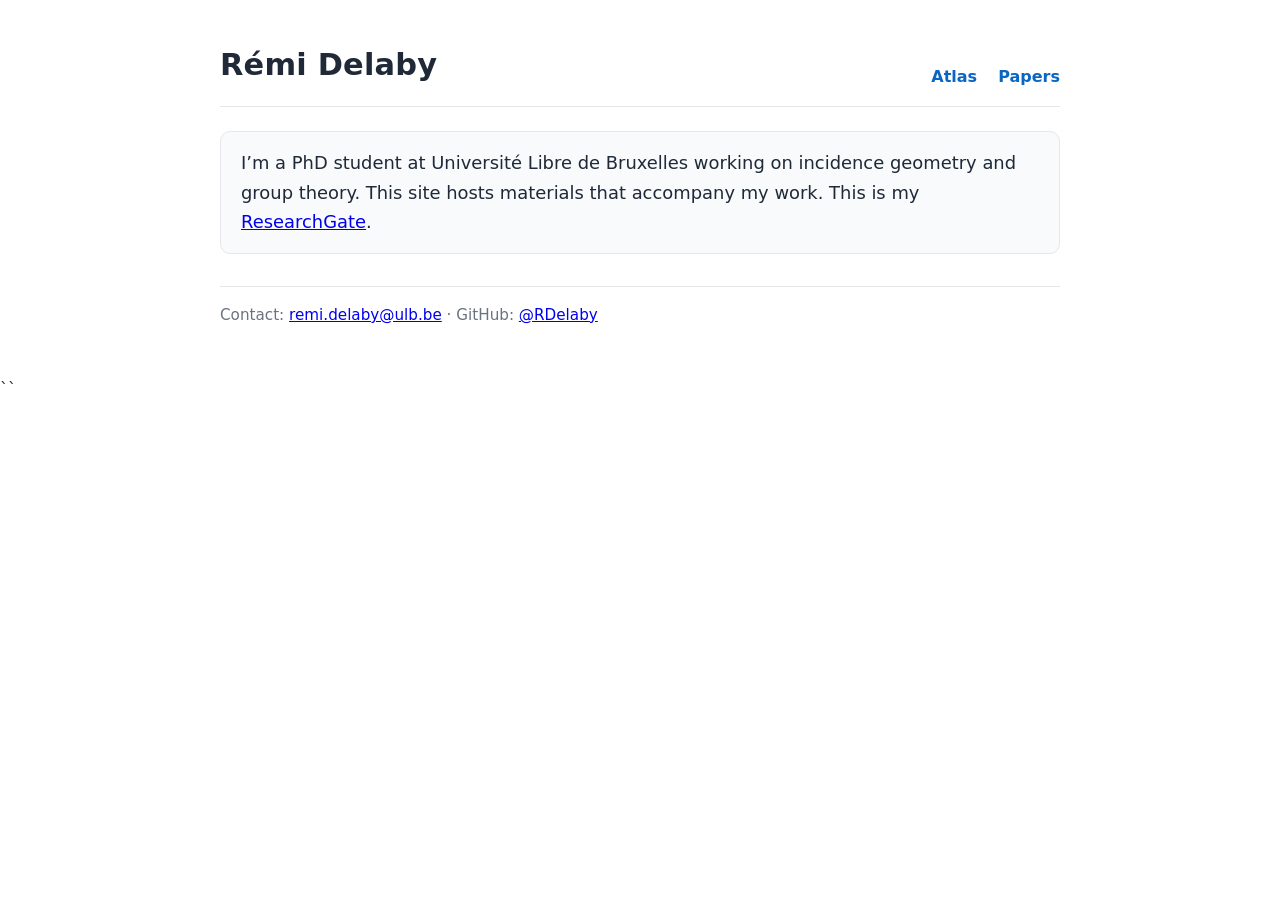
<file: index.html>
<!DOCTYPE html>
<html lang="en">
<head>
  <meta charset="utf-8"/>
  <meta name="viewport" content="width=device-width,initial-scale=1"/>
  <title>Rémi Delaby — Incidence Geometry</title>
  <meta name="description" content="Incidence geometry, classification algorithms, and datasets.">
  <link rel="stylesheet" href="assets/styles.css"/>
</head>
<body>
  <div class="container">
    <header class="header">
      <h1 class="title">Rémi Delaby</h1>
      <nav>
        <a href="./atlas.html">Atlas</a>
        <a href="./papers.html">Papers</a>
        <!-- <a href="/CV.pdf">CV</a> -->
      </nav>
    </header>

    <p class="lead">
      I’m a PhD student at Université Libre de Bruxelles working on incidence geometry and group theory. This site hosts materials that accompany my work. 
      This is my <a href="https://www.researchgate.net/profile/Remi-Delaby">ResearchGate</a>.
    </p>
    
<!--
    <section id="papers">
      <h2>Papers</h2>

      <div class="card">
        <h3>Title of the paper about the classification algorithm (Year)</h3>
        <p>
          Short abstract: we present an algorithm that classifies [family/parameters], providing completeness guarantees and datasets.
        </p>
        <p class="meta">
          <a href="#">Preprint (arXiv)</a> ·
          <a href="#">Journal</a> ·
          <a href="./data/atlas.zip">Data</a> ·
          <a href="#">Code</a>
        </p>
      </div>
    </section>

    <section id="software">
      <h2>Software</h2>
      <ul>
        <li><strong>Classifier</strong> — Implementation of the search/classification algorithm (language/toolbox). <a href="#">Repository</a>.</li>
        <li><strong>Parsers</strong> — Scripts to convert to GAP/JSON/CSV. <a href="#">Repository</a>.</li>
      </ul>
    </section>
-->
    <footer class="footer">
      <span>Contact: <a href="mailto:remi.delaby@ulb.be">remi.delaby@ulb.be</a></span>
      · <span>GitHub: <a href="https://github.com/RDelaby">@RDelaby</a></span>
    </footer>
  </div>
</body>
</html>
``
</file>
<file: assets/styles.css>
/* Minimal, typography-first academic style with dark-mode support */

:root{
  --fg:#1f2937;
  --bg:#ffffff;
  --muted:#6b7280;
  --link:#0a66c2;
  --accent:#0ea5e9;
  --card:#f8fafc;
  --border:#e5e7eb;
}

@media (prefers-color-scheme: dark){
  :root{
    --fg:#111;       /* darker text */
    --bg:#f5f5f5;    /* bright background */
    --muted:#555;
    --link:#0366d6;
    --accent:#007acc;
    --card:#ffffff;
    --border:#cccccc;
  }
}

* { box-sizing:border-box; }
html, body { margin:0; padding:0; }
body {
  font-family: system-ui, -apple-system, Segoe UI, Roboto, "Helvetica Neue", Arial, "Noto Sans", "Liberation Sans", Ubuntu, Cantarell, "Fira Sans", "Droid Sans", sans-serif;
  color:var(--fg);
  background:var(--bg);
  line-height:1.65;
}

.container {
  max-width: 880px;
  margin: 0 auto;
  padding: 2.5rem 1.25rem 3rem;
}

.header {
  display:flex; gap:1rem; align-items:flex-end; justify-content:space-between;
  border-bottom:1px solid var(--border); padding-bottom:1rem; margin-bottom:1.5rem;
}
.header .title { margin:0; font-size:1.9rem; letter-spacing:0.2px; }
.header nav a {
  color:var(--link); text-decoration:none; margin-left:1rem; font-weight:600;
}
.header nav a:hover { text-decoration:underline; }

.lead {
  font-size:1.12rem; color:var(--fg);
  background:var(--card); border:1px solid var(--border);
  padding:1rem 1.25rem; border-radius:10px;
}

h2 { 
  margin-top: 2rem; 
  font-size: 1.4rem; 
}

table {
  width: 100%;
  border-collapse: collapse;
  table-layout: auto;
  margin-top: 1rem;
}

table th,
table td {
  border: 1px solid var(--border);
  padding: 0.5rem;
}

table thead th {
  background: var(--card);
  color: var(--fg);
}
h3 { margin-top:1.4rem; font-size:1.18rem; }
p { margin:0.6rem 0; color:var(--fg); }

ul { margin:0.4rem 0 1.2rem 1.2rem; }
li { margin:0.25rem 0; }

.meta { color:var(--muted); font-size:0.95rem; }

.btn {
  display:inline-block; background:var(--accent); color:#001018; font-weight:700;
  padding:0.55rem 0.85rem; border-radius:8px; text-decoration:none; border:1px solid transparent;
}
.btn:hover { filter:brightness(1.05); }
.btn.ghost {
  background:transparent; border:1px solid var(--border); color:var(--link); font-weight:600;
}

.card {
  background:var(--card); border:1px solid var(--border);
  border-radius:10px; padding:1rem; margin:0.75rem 0;
}

.footer {
  margin-top:2rem; padding-top:1rem; border-top:1px solid var(--border); color:var(--muted); font-size:0.95rem;
}
``
</file>
